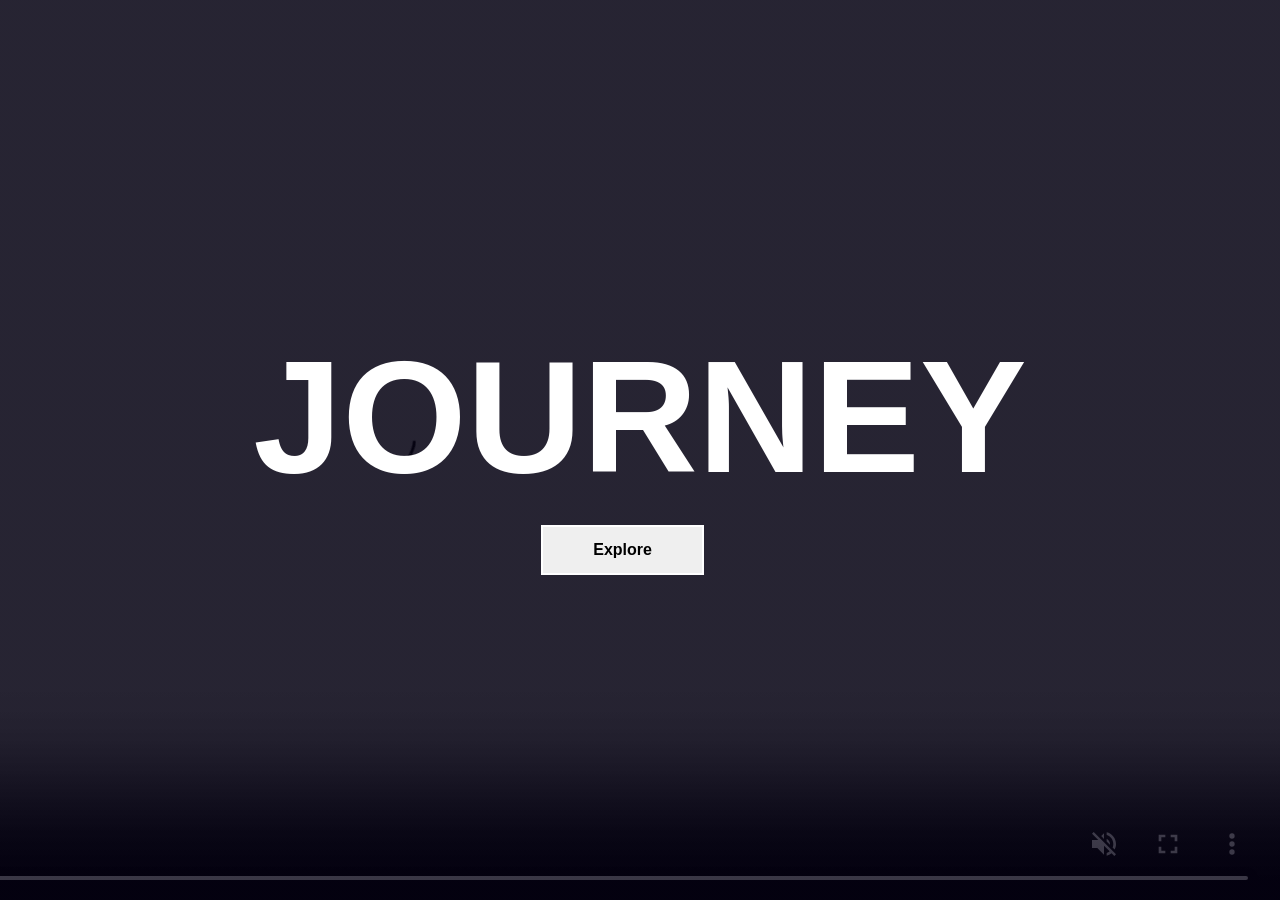
<file: 1/index.html>
<!DOCTYPE html>
<html lang="en">
<head>
  <meta charset="UTF-8">
  <meta name="viewport" content="width=device-width, initial-scale=1.0">
  <link rel="stylesheet" href="style.css">
  <title>journey</title>
</head>
<body>
  <div class="container">
  <video controls autoplay muted loop plays-inline>
    <source src="3629511-hd_720_900_24fps.mp4" type="video/mp4">
  </video>
  <div class="content">
  <h1 class="contenth1">JOURNEY</h1>
  <button>Explore</button>
</div>
</div>
</body>
</html>
</file>
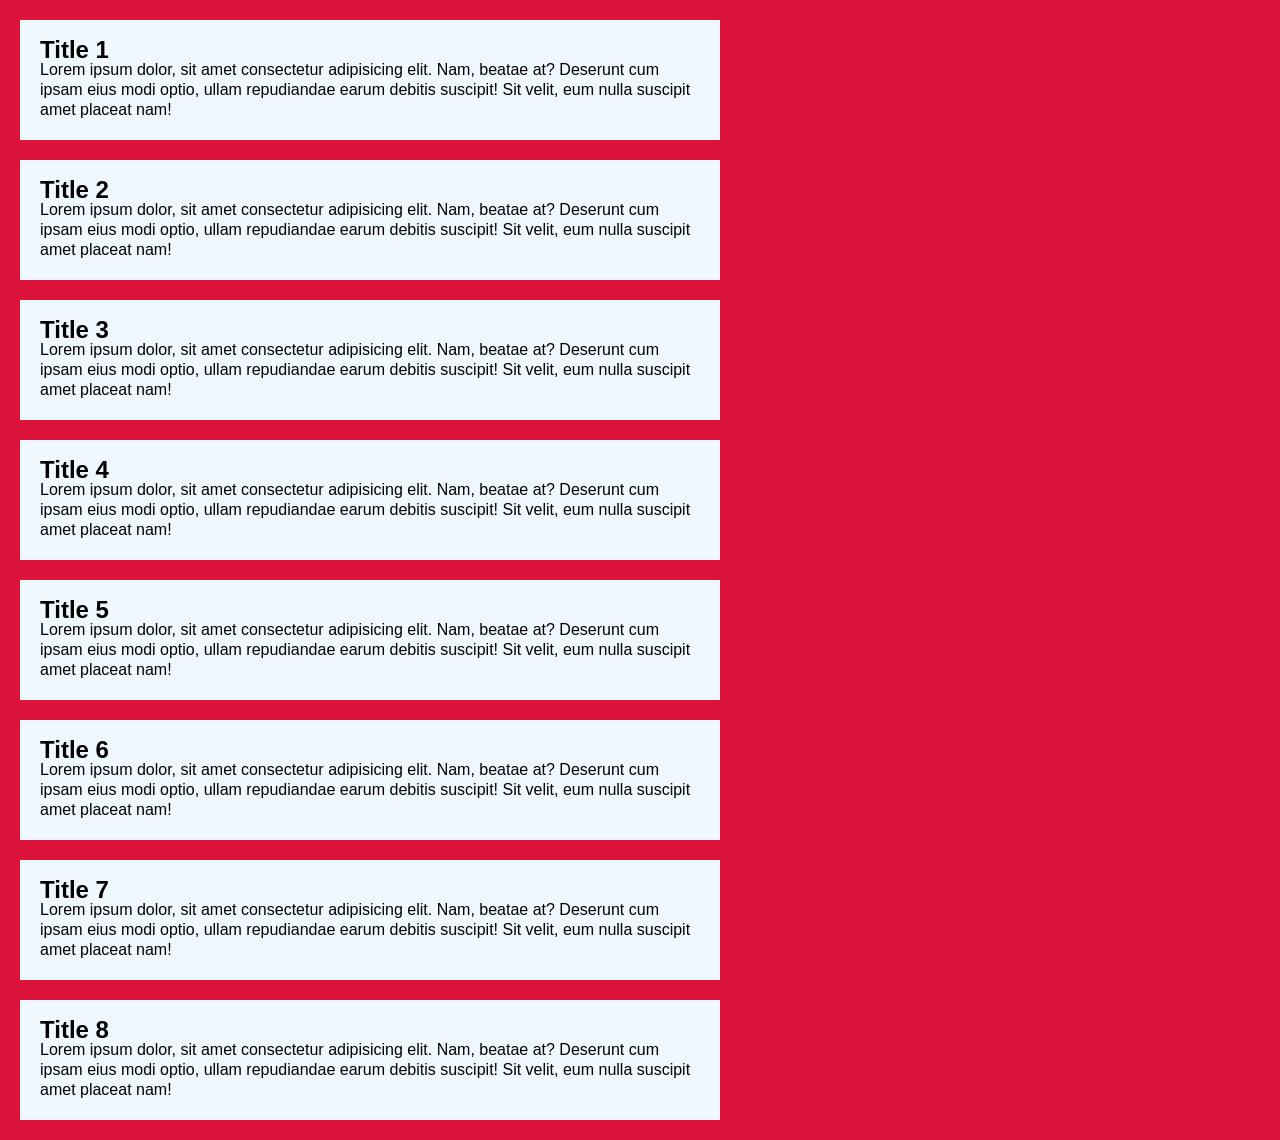
<file: 3/index.html>
<!DOCTYPE html>
<html lang="en">
<head>
  <meta charset="UTF-8">
  <meta name="viewport" content="width=device-width, initial-scale=1.0">
  <link rel="stylesheet" href="style.css">
  <title>Scroll Bar</title>
</head>
<body>
  <section>
    <div class="card">
      <h2 class="card-title">Title 1</h2>
      <p>Lorem ipsum dolor, sit amet consectetur adipisicing elit. Nam, beatae at? Deserunt cum ipsam eius modi optio, ullam repudiandae earum debitis suscipit! Sit velit, eum nulla suscipit amet placeat nam!</p>
    </div>

    <div class="card">
      <h2 class="card-title">Title 2</h2>
      <p>Lorem ipsum dolor, sit amet consectetur adipisicing elit. Nam, beatae at? Deserunt cum ipsam eius modi optio, ullam repudiandae earum debitis suscipit! Sit velit, eum nulla suscipit amet placeat nam!</p>
    </div>

    <div class="card">
      <h2 class="card-title">Title 3</h2>
      <p>Lorem ipsum dolor, sit amet consectetur adipisicing elit. Nam, beatae at? Deserunt cum ipsam eius modi optio, ullam repudiandae earum debitis suscipit! Sit velit, eum nulla suscipit amet placeat nam!</p>
    </div>

    <div class="card">
      <h2 class="card-title">Title 4</h2>
      <p>Lorem ipsum dolor, sit amet consectetur adipisicing elit. Nam, beatae at? Deserunt cum ipsam eius modi optio, ullam repudiandae earum debitis suscipit! Sit velit, eum nulla suscipit amet placeat nam!</p>
    </div>

    <div class="card">
      <h2 class="card-title">Title 5</h2>
      <p>Lorem ipsum dolor, sit amet consectetur adipisicing elit. Nam, beatae at? Deserunt cum ipsam eius modi optio, ullam repudiandae earum debitis suscipit! Sit velit, eum nulla suscipit amet placeat nam!</p>
    </div>

    <div class="card">
      <h2 class="card-title">Title 6</h2>
      <p>Lorem ipsum dolor, sit amet consectetur adipisicing elit. Nam, beatae at? Deserunt cum ipsam eius modi optio, ullam repudiandae earum debitis suscipit! Sit velit, eum nulla suscipit amet placeat nam!</p>
    </div>

    <div class="card">
      <h2 class="card-title">Title 7</h2>
      <p>Lorem ipsum dolor, sit amet consectetur adipisicing elit. Nam, beatae at? Deserunt cum ipsam eius modi optio, ullam repudiandae earum debitis suscipit! Sit velit, eum nulla suscipit amet placeat nam!</p>
    </div>
   
    <div class="card">
      <h2 class="card-title">Title 8</h2>
      <p>Lorem ipsum dolor, sit amet consectetur adipisicing elit. Nam, beatae at? Deserunt cum ipsam eius modi optio, ullam repudiandae earum debitis suscipit! Sit velit, eum nulla suscipit amet placeat nam!</p>
    </div>
  
  </section>
</body>
</html>
</file>
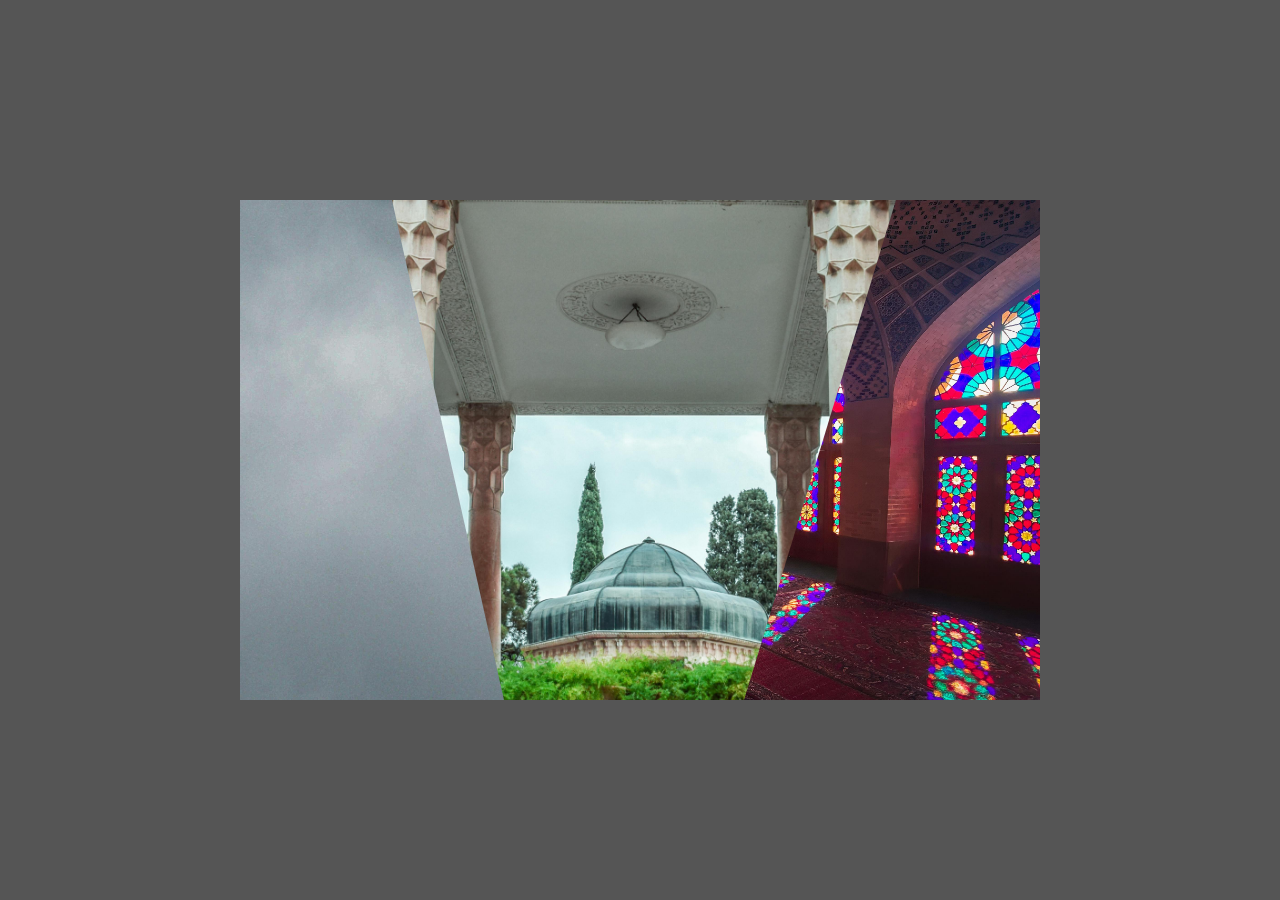
<file: 4/index.html>
<!DOCTYPE html>
<html lang="en">
<head>
  <meta charset="UTF-8">
  <meta name="viewport" content="width=device-width, initial-scale=1.0">
  <link rel="stylesheet" href="style.css">
  <title>Creative Image Hover Effect</title>
</head>
<body>
  <section class="container">
    <div class="clip clip1"></div>
    <div class="clip clip2"></div>
    <div class="clip clip3"></div>
  </section>
</body>
</html>
</file>
<file: 1/style.css>
*{
  font-family: sans-serif;
  font-weight: 900;
  padding: 0;
  margin: 0;
  box-sizing: border-box;
  
}
.container{
  width: 100%;
  height: 100vh;
  background-image: linear-gradient(rgba(12, 3 , 51, 0.3), rgba(12,3 , 51, 0.3));
  position: relative;
  padding: 0 5%;
  display: flex;
  justify-content: center;
  
  align-items: center;
}
video{
  position: absolute;
  right: 0;
  bottom: 0;
  z-index: -1;
}
content{
  display: flex;
  flex-direction: column;
  flex: 1 1 auto;
}
.contenth1{
  font-size: 160px;
  color: #fff;
  font-weight: 600;
  transition: 0.5s;
}
.contenth1:hover{
  color: transparent;
  -webkit-text-stroke: 2px #fff;
}
button{
  cursor: pointer;
  padding: 14px 50px;
  border: 2px solid #fff;
  color: #000000;
  display: inline-block;
  text-decoration: none;
  font-size: 16px;
  margin-left: 18rem;
  margin-top: 1rem;
  gap: 2rem;

}
button:hover{
  background: transparent;
  color: #fff;
  transition: 0.5s;
  padding: 20px 60px;
}

@media (min-aspect-ratio: 16/9){
  video{
    width: 100%;
    height: auto;
  }
}
@media (max-aspect-ratio: 16/9){
  video{
    width: auto;
    height: 100%;
  }
}
</file>
<file: 3/style.css>
*{
  padding: 0;
  margin: 0;
  box-sizing: border-box;
  font-family: sans-serif;
}
body{
  background: crimson;
}
.card{
  background-color: aliceblue;
  width: 700px;
  padding: 20px;
  margin: 20px;
  font-family: sans-serif;
  line-height: 20px;
  overflow: auto;
}

/*Scrollbar*/
::-webkit-scrollbar{
  background-color: transparent;
  width: 10px;
}

::-webkit-scrollbar-thumb{
  background: linear-gradient(#21d4fb, #b721ff);
  border-radius: 100px;
}
</file>
<file: 4/style.css>
body{
  margin: 0;
  padding: 0;
  background: #555;
  height: 100vh;
  display: flex;
  justify-content: center;
  align-items: center;

}
.container{
  position: relative;
  width: 800px;
  height: 500px;
  background: #222;
}
.clip {
  position: absolute;
  top: 0;
  left: 0;
  width: 100%;
  height: 100%;
  transition: all 0.5s;
}

.clip1{
  background: url(pexels-abbassborzoo-28354546.jpg);
  background-size: cover;
  background-position: center;
  clip-path: polygon(0 0, 46% 0, 39% 100%, 0 100%);
}
.clip2{
  background: url(pexels-mo_stone125-60339538-14483006.jpg);
  background-size: cover;
  background-position: center;
  clip-path: polygon(19% 0, 87% 0, 64% 100%, 33% 100%);
}
.clip3{
  background: url(pexels-popovkin-19491777.jpg);
  background-size: cover;
  background-position: center;
  clip-path: polygon(82% 0, 100% 0, 100% 100%, 63% 100%);
}
.container:hover .clip{
  clip-path: polygon(100% 0, 100% 0, 100% 100%, 100% 100%);
}

.container .clip:hover{
  clip-path: polygon(0 0, 100% 0, 100% 100%, 0 100%);
}
</file>
